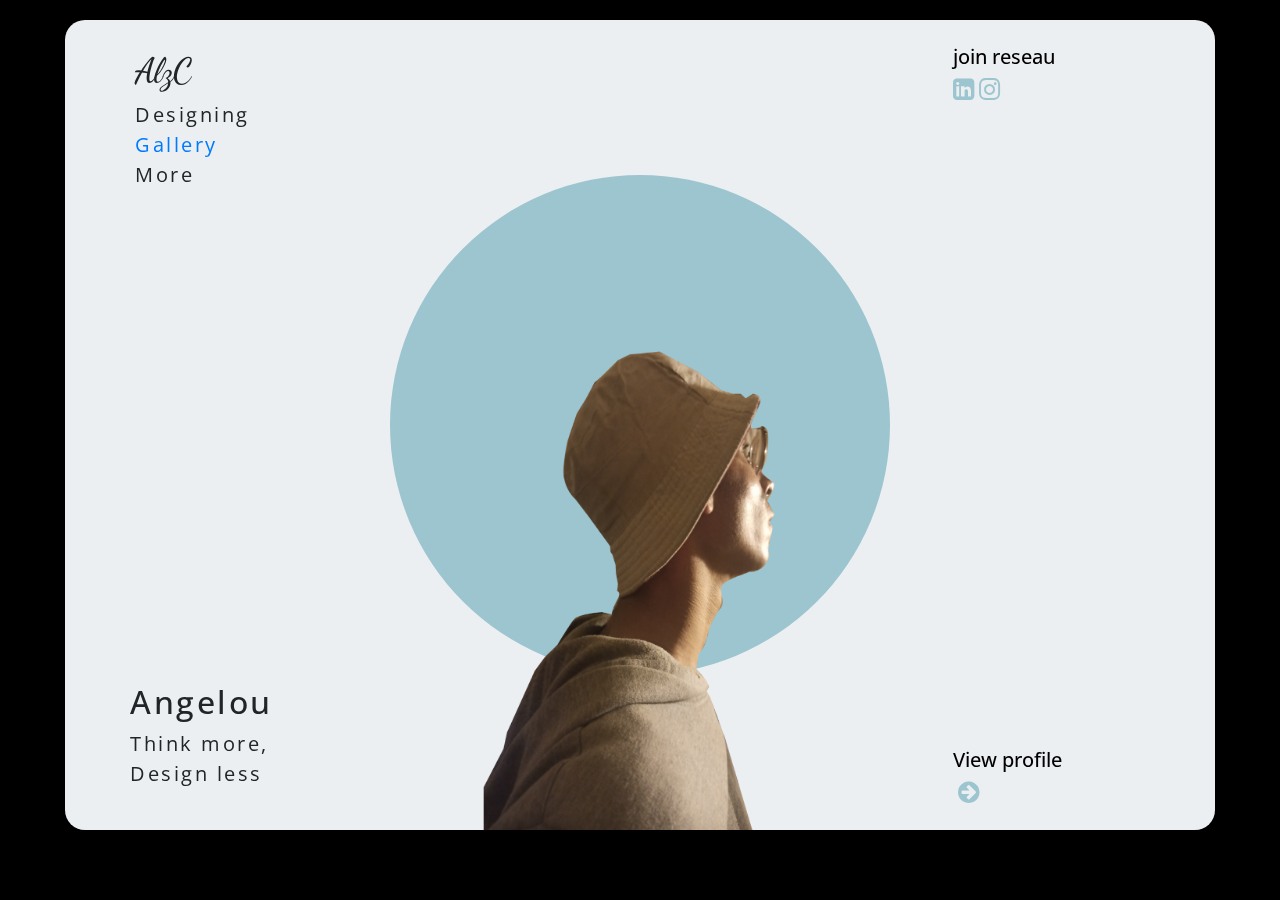
<file: docs/index.html>
<!DOCTYPE html>
<html lang="en" dir="ltr">
  <head>
    <meta charset="utf-8">
    <meta name="viewport" content="width=device-width, initial-scale=1, shrink-to-fit=no">
    <title>AlzC Design</title>
    <link rel="stylesheet" href="https://stackpath.bootstrapcdn.com/bootstrap/4.5.2/css/bootstrap.min.css" integrity="sha384-JcKb8q3iqJ61gNV9KGb8thSsNjpSL0n8PARn9HuZOnIxN0hoP+VmmDGMN5t9UJ0Z" crossorigin="anonymous">
    <link rel="stylesheet" href="https://stackpath.bootstrapcdn.com/font-awesome/4.7.0/css/font-awesome.min.css" integrity="sha384-wvfXpqpZZVQGK6TAh5PVlGOfQNHSoD2xbE+QkPxCAFlNEevoEH3Sl0sibVcOQVnN" crossorigin="anonymous">
    <link rel="stylesheet" href="style.css">
    <script src="https://code.jquery.com/jquery-3.5.1.js"></script>
    <script type="text/javascript">
      $(window).on('load',function(){
        $('.preloader').addClass('complete')
      })
      </script>
  </head>
  <body>
  <div class="preloader">
    <div class="loader">
      <div class="arc"></div>
      <div class="arc"></div>
      <div class="arc"></div>
    </div>
  </div>
    <div class="contain flat-page">
      <aside class="grid-1">

      <ul class="li-H">
        <li><h1>AlzC</h1></li>
        <li>Designing</li>
        <li><a href="Gallery.html">Gallery</a></li>
        <li>More</li>
      </ul>
      <ul class="li-B">
        <li><h2>Angelou</h2></li>
        <li>Think more, Design less</li>
      </ul>
    </aside>
    <main class="grid-2">
      <div id="cercle"></div>
      <img class="moi"src="A.png" alt="">
    </main>
    <section class="grid-3">
      <div class="reseau">
        <div class="H-reseau">
          <h3>join reseau</h3>
        </div>

        <a href="#"><i class="fa fa-linkedin-square" aria-hidden="true"></i></a><a href="#"><i class="fa fa-instagram" href="#"></i></a>
      </div>
      <div class="profile">
          <h3>View profile</h3>

        <a href="https://alzc.github.io/XP/" target="_blank"><i class="fa fa-arrow-circle-right" aria-hidden="true"></i></a>

    </div>



  </body>
</html>
</file>
<file: docs/style.css>
@import url('https://fonts.googleapis.com/css2?family=Dancing+Script:wght@400;432;500;562;600;627;700&display=swap');
@import url('https://fonts.googleapis.com/css2?family=Open+Sans+Condensed:ital,wght@0,300;1,300&display=swap');
*{
  padding: 0;
  margin: 0;
  box-sizing: border-box;
}
body{
  background-color: black;
  overflow: hidden;
  animation: animate 4s ease-in-out infinite;
  display: flex;
  justify-content: center;
  align-items: center;
}
.contain .grid-1 .li-H a {
  z-index:5;
}
#cercle {
  position: absolute;
    width: 250px;
    height: 250px;
    border-radius: 400px;
    background: #9DC5D0;
    z-index: 1;

    }
    @keyframes animate {
    0%{
      filter: hue-rotate(90deg);
    }
    50%{
      filter: hue-rotate(245deg);
    }

    100%{
      filter: hue-rotate(90deg);
    }}
.contain{
  background-color: #ECEFF1;
  min-height: 90vh;
  width: 90%;
  margin-left:4%;
  margin-top:3%;
  border-radius: 20px;
  display: grid;
  grid-template-columns: 30% 50% 20%;

}
.grid-1{
  display: flex;
  flex-direction: column;
  justify-content: space-between;
  z-index: 2;
}
.grid-1 ul{
  list-style-type: none;
  margin-left:15px;
  font-family: 'Open Sans Condensed', sans-serif;
  letter-spacing: 2.5px;
  font-size: 20px;
  padding: 5px;
}
.grid-1 .li-H h1{
  letter-spacing: normal;
  font-family: 'Dancing Script';
  font-size: 35px;
}
.grid-1 .li-B {
  padding:0;
}
.grid-1 .li-B h2{
  font-weight: 500;
}
.grid-2{
  display:flex;
  align-items: center;
  justify-content: center;
}
.grid-2 .moi{
  align-self: flex-end;
  width: 450px;
  height: 400px;
  z-index: 10;
}
.grid-3{
  display: flex;
  flex-direction: column;
  justify-content: space-between;
  z-index: 15;
  line-height: 15px;
}

.grid-3 h3{
  font-size: 20px;
  color: black;
  font-family: 'Open Sans Condensed', sans-serif;

}
.grid-3 a:first-child{


}
.grid-3 a:last-child{
	z-index:15;
  padding: 5px;
}

.fa{
  color: #9DC5D0;

  font-size: 25px;
}
@media screen and (min-width:580px) and (max-width:959px) {
  body{background-color: black;
  display: flex;
justify-content: center;align-items: center;}
  .contain{grid-template-columns: 35% 40% 30%;
    margin-left:65px;margin-right:65px;
  margin-top: 20px;}
  .grid-1 .li-H{padding: 20px;}
  .grid-1 .li-B{padding: 5px;}
  .grid-3{padding: 10px;}
  .profile{
    display: flex;
  }
  .profile a{
    margin-top: -15px;
  }
  .grid-2 .moi{
    align-self: flex-end;
    width: 600px;
    height: 500px;
    z-index: 10;}
    #cercle {
      position: absolute;
        width: 400px;
        height: 400px;
        border-radius: 400px;
        background: #9DC5D0;
    }
}
@media screen and (min-width:960px) {
  .contain{grid-template-columns: 25% 50% 20%;
  overflow: hidden;margin-left:65px;margin-right:65px;
margin-top: 20px;}
  .grid-1{padding: 25px;
  margin-left: 25px;}
  .grid-3{padding: 25px;}
  .grid-2 .moi{
    align-self: flex-end;
    width: 750px;
    height: 550px;
    z-index: 10;}
    #cercle {

      position: absolute;
        width: 500px;
        height: 500px;
        border-radius: 400px;
        background: #9DC5D0;
    }
}
.preloader{
  position: fixed;
  
  top: 0;
  left: 0;
  width: 100%;
  height: 100%;
/*  background: black;*/
  transition: 4s;
  transition-delay: 5s;
  display: flex;
  justify-content: center;
  align-items: center;
	
}
.preloader:before{
  content: '';
  position: absolute;
  left: 0;
  width: 50%;
  height: 100%;
  background: black;
  transition: 4s;
  transition-delay: 5s;
  
}
@keyframes display{
	0%{ display:block;}
	99%{display:block;}
	100%{display:none; }
}
.preloader.complete:before{
  left: -50%;
}
.preloader:after{
  content: '';
  position: absolute;
  right: 0;
  width: 50%;
  height: 100%;
  background: black;
  transition: 4s;
  transition-delay: 5s;
}
.preloader.complete:after{
  right: -50%;
}
.loader {
	position: relative;
	width: 200px;
	height: 200px;
	transform-style: preserve-3d;
	perspective: 800;
  z-index: 20;
  opacity: 0;
  animation: animate2 1s linear infinite;
  animation: animate3 6s linear  ;

}
.loader .arc {
	position: absolute;
	left: 0;
	top: 0;
	width: 100%;
	height: 100%;
	border-style: solid;
	border-color: #c44569;
	border-width: 10px 0;
	border-radius: 50%;
	filter: contrast(2) brightness(1.5) blur(2px);
}
.loader .arc:nth-child(1) {
	animation: rotate1 1.5s -1s linear infinite;
}
.loader .arc:nth-child(2) {
	animation: rotate2 1.5s -0.5s linear infinite;
}
.loader .arc:nth-child(3) {
	animation: rotate3 1.5s 0s linear infinite;
}
@keyframes rotate1 {
	0% {
		transform: rotateX(45deg) rotateY(45deg) rotateZ(0);
	}
	100% {
		transform: rotateX(45deg) rotateY(45deg) rotateZ(360deg);
	}
}
@keyframes rotate2 {
	0% {
		transform: rotateX(60deg) rotateY(0deg) rotateZ(0);
	}
	100% {
		transform: rotateX(60deg) rotateY(0deg) rotateZ(360deg);
	}
}
@keyframes rotate3 {
	0% {
		transform: rotateX(45deg) rotateY(-45deg) rotateZ(0);
	}
	100% {
		transform: rotateX(45deg) rotateY(-45deg) rotateZ(360deg);
	}
}
@keyframes animate2 {
0%{
  filter: hue-rotate(245deg);
}
50%{
  filter: hue-rotate(85deg);
}

100%{
  filter: hue-rotate(245deg);
}}
</file>
